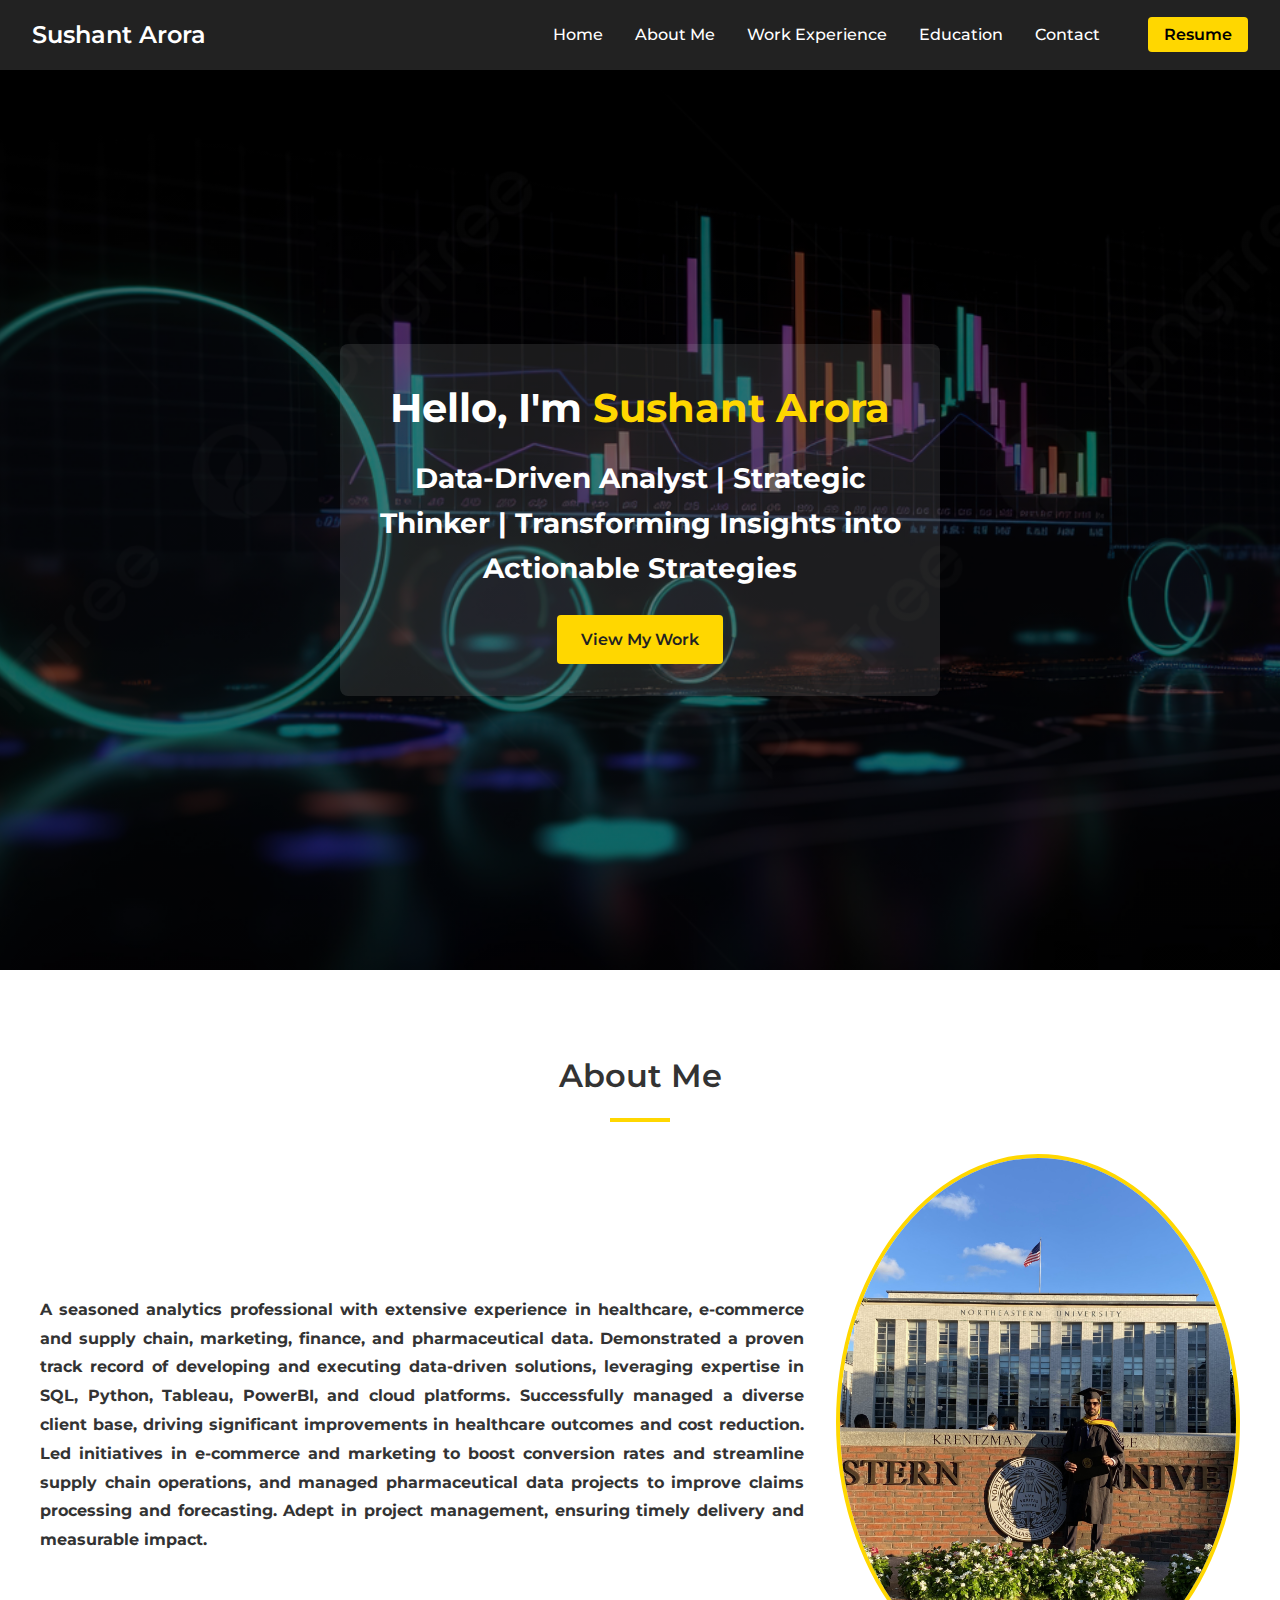
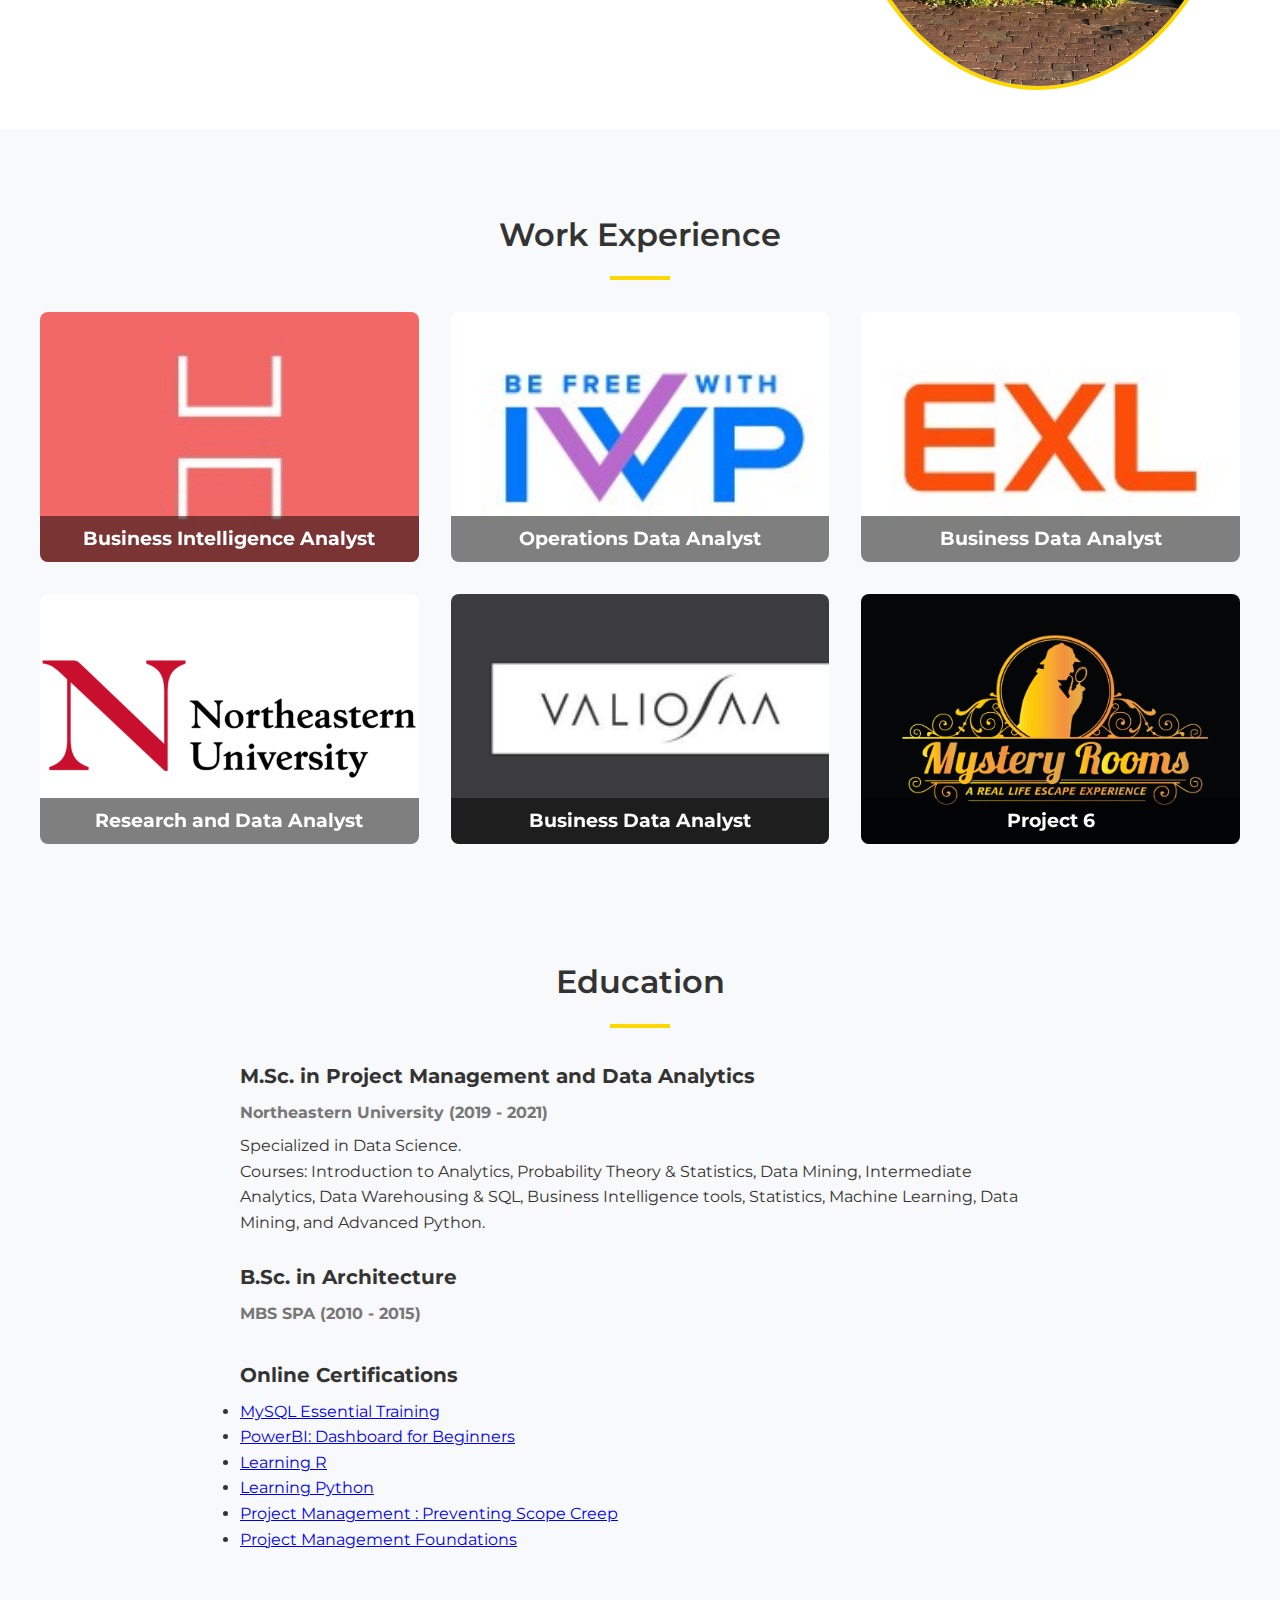
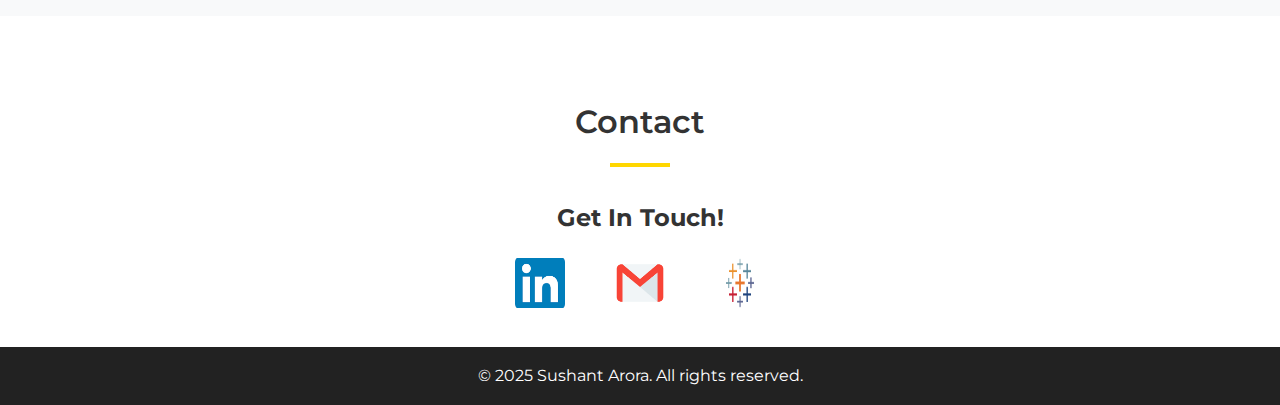
<file: index.html>
<!DOCTYPE html>
<html lang="en">
<head>
  <meta charset="UTF-8" />
  <meta name="viewport" content="width=device-width, initial-scale=1.0"/>
  <title>Data Analyst Portfolio</title>
  <link rel="stylesheet" href="style.css" />
  <!-- Google Font -->
  <link
    href="https://fonts.googleapis.com/css2?family=Montserrat:wght@400;600&display=swap"
    rel="stylesheet"
  />
</head>
<body>
  <!-- ====== NAVBAR ====== -->
  <nav class="navbar">
    <div class="logo">Sushant Arora</div>
    <ul class="nav-links" id="navLinks">
      <li><a href="#home">Home</a></li>
      <li><a href="#about">About Me</a></li>
      <li><a href="#exp-projects">Work Experience</a></li>
      <li><a href="#education">Education</a></li>
      <li><a href="#contact">Contact</a></li>
      <!-- NEW RESUME BUTTON -->
      <li>
        <!-- Update `resume.pdf` with the path to your actual resume file -->
        <a class="resume-btn" href="Sushant Arora resumeB.pdf" target="_blank">Resume</a>
      </li>
    </ul>
    <div class="hamburger" id="hamburger" onclick="toggleMenu()">
      <div class="bar"></div>
      <div class="bar"></div>
      <div class="bar"></div>
    </div>
  </nav>

  <!-- ====== HERO SECTION ====== -->
  <section class="hero" id="home">
    <div class="hero-content">
      <h1>Hello, I'm <span class="highlight">Sushant Arora</span></h1>
      <h2>Data-Driven Analyst | Strategic Thinker | Transforming Insights into Actionable Strategies</h2>
      <p></p>
      <a href="#exp-projects" class="btn">View My Work</a>
    </div>
  </section>

  <!-- ====== ABOUT SECTION ====== -->
  <section class="about" id="about">
    <div class="section-heading">
      <h2>About Me</h2>
      <hr />
    </div>
    <div class="about-content">
      <div class="about-text">
        <p>
          <h4>
            A seasoned analytics professional with extensive experience in healthcare, e-commerce and supply chain, marketing, finance, and 
            pharmaceutical data. Demonstrated a proven track record of developing and executing data-driven solutions, leveraging expertise 
            in SQL, Python, Tableau, PowerBI, and cloud platforms. Successfully managed a diverse client base, driving significant improvements
            in healthcare outcomes and cost reduction. Led initiatives in e-commerce and marketing to boost conversion rates and streamline 
            supply chain operations, and managed pharmaceutical data projects to improve claims processing and forecasting. Adept in 
            project management, ensuring timely delivery and measurable impact.
          </h4>
        </p>
        <p></p>
      </div>
      <div class="about-image">
        <img
          src="Profilepic.jpg"
          alt="Profile Picture"
        />
      </div>
    </div>
  </section>

  <!-- ====== EXPERIENCE PROJECTS SECTION ====== -->
  <section class="exp-projects" id="exp-projects">
    <div class="section-heading">
      <h2>Work Experience</h2>
      <hr />
    </div>
    <!-- Flip-cards Container -->
    <div class="exp-project-cards">
      <!-- CARD 1 -->
      <div class="flip-card">
        <div class="flip-card-inner">
          <!-- FRONT -->
          <div class="flip-card-front">
            <img src="HAN IT .jpeg" alt="Project 1 Image" />
            <h3>Business Intelligence Analyst</h3>
          </div>
          <!-- BACK -->
          <div class="flip-card-back">
            
            <a href="exp1.html" class="btn">Read More</a>
          </div>
        </div>
      </div>

      <!-- CARD 2 -->
      <div class="flip-card">
        <div class="flip-card-inner">
          <div class="flip-card-front">
            <img src="injured_workers_pharmacy_logo.jpeg" alt="Project 2 Image" />
            <h3>Operations Data Analyst</h3>
          </div>
          <div class="flip-card-back">
         
            <a href="exp2.html" class="btn">Read More</a>
          </div>
        </div>
      </div>

      <!-- CARD 3 -->
      <div class="flip-card">
        <div class="flip-card-inner">
          <div class="flip-card-front">
            <img src="exl_health_logo.jpeg" alt="Project 3 Image" />
            <h3>Business Data Analyst</h3>
          </div>
          <div class="flip-card-back">
        
            <a href="exp3.html" class="btn">Read More</a>
          </div>
        </div>
      </div>

      <!-- CARD 4 -->
      <div class="flip-card">
        <div class="flip-card-inner">
          <div class="flip-card-front">
            <img src="northeastern log.png" alt="Project 4 Image" />
            <h3>Research and Data Analyst</h3>
          </div>
          <div class="flip-card-back">
           
            <a href="exp4.html" class="btn">Read More</a>
          </div>
        </div>
      </div>

      <!-- CARD 5 -->
      <div class="flip-card">
        <div class="flip-card-inner">
          <div class="flip-card-front">
            <img src="Valiosaaa.png" alt="Project 5 Image" />
            <h3>Business Data Analyst</h3>
          </div>
          <div class="flip-card-back">
      
            <a href="exp5.html" class="btn">Read More</a>
          </div>
        </div>
      </div>

      <!-- CARD 6 -->
      <div class="flip-card">
        <div class="flip-card-inner">
          <div class="flip-card-front">
            <img src="Mystery room logoo.jpeg" alt="Project 6 Image" />
            <h3>Project 6</h3>
          </div>
          <div class="flip-card-back">
          
            <a href="exp6.html" class="btn">Read More</a>
          </div>
        </div>
      </div>
    </div>
  </section>

  <!-- ====== EDUCATION SECTION ====== -->
  <section class="education" id="education">
    <div class="section-heading">
      <h2>Education</h2>
      <hr />
    </div>
    <div class="education-content">
      <div class="edu-item">
        <h3>M.Sc. in Project Management and Data Analytics</h3>
        <h4>Northeastern University (2019 - 2021)</h4>
        <p>
          Specialized in Data Science. 
          <p>
            Courses: Introduction to Analytics, Probability Theory & Statistics, Data Mining, 
            Intermediate Analytics, Data Warehousing & SQL, Business Intelligence tools,
            Statistics, Machine Learning, Data Mining, and Advanced Python.
          </p>
          <br>
          <h3>B.Sc. in Architecture</h3>
          <h4>MBS SPA (2010 - 2015)</h4>
        </p>
      </div>
      <div class="edu-item">
        <h3>Online Certifications</h3>
        <ul>
          <li><a href="https://www.linkedin.com/learning/certificates/92f4e2a8deb9e3b4f1a02e70c2907b065138d47009883934276e7b0dbd58d93c?trk=backfilled_certificate">MySQL Essential Training</a></li>
          <li><a href="https://www.linkedin.com/learning/certificates/985f247859bbe75cdf5fa463c3afa84a367405b0632157475cf9aef08475e5f7?trk=backfilled_certificate">PowerBI: Dashboard for Beginners</a></li>
          <li><a href="https://www.linkedin.com/learning/certificates/db551652605a622f0e081108144e8bdab50778afffa3c965cacaf4a72cf4bcb4?trk=backfilled_certificate">Learning R</a></li>
          <li><a href="https://wwww.linkedin.com/learning/certificates/db551652605a622f0e081108144e8bdab50778afffa3c965cacaf4a72cf4bcb4?trk=backfilled_certificate">Learning Python</a></li>
          <li><a href="https://www.linkedin.com/learning/certificates/75b9a1c9eba4f7cad5c335e6aa97a1a60dd2c90dea9bf4eca120dfa99374ef04?trk=backfilled_certificate">Project Management : Preventing Scope Creep</a></li>
          <li><a href="https://www.linkedin.com/learning/certificates/db47662446c9addad553211e31f690a9feb6fe1b2e91188e3707b211929dceb0?trk=backfilled_certificate">Project Management Foundations</a></li>
        </ul>
      </div>
    </div>
  </section>

  <!-- ====== CONTACT SECTION ====== -->
  <section class="contact" id="contact">
    <div class="section-heading">
      <h2>Contact</h2>
      <hr />
    </div>
    <div class="contact-content">
      <p>
        <h2>Get In Touch!</h2>
      </p>
      <!-- <div class="contact-info">
        <p><strong>Email:</strong> <a href="mailto:arorasushant92@gmail.com">arorasushant92@gmail.com</a></p>
        <p><strong>LinkedIn:</strong> <a href="https://www.linkedin.com/in/arora-sushant/">https://www.linkedin.com/in/arora-sushant/</a></p>
        <p><strong>Tableau:</strong> <a href="https://public.tableau.com/app/profile/sushant8805/vizzes">https://public.tableau.com/app/profile/sushant8805/vizzes</a></p>
      </div> -->
      <div class="contact-logos">
        <a href="https://www.linkedin.com/in/arora-sushant/" target="_blank">
          <img src="Linkedin logo.png" alt="LinkedIn" class="contact-logo" />
        </a>
        <a href="mailto:arorasushant92@gmail.com">
          <img src="email logo.png" alt="Email" class="contact-logo" />
        </a>
        <a href="https://public.tableau.com/app/profile/sushant8805/vizzes" target="_blank">
          <img src="tableau logo.png" alt="Tableau" class="contact-logo" />
        </a>
      </div>
    </div>
  </section>

  <!-- ====== FOOTER ====== -->
  <footer>
    <p>&copy; 2025 Sushant Arora. All rights reserved.</p>
  </footer>

  <!-- SCRIPTS -->
  <script>

    function toggleMenu() {
      const navLinks = document.getElementById("navLinks");
      navLinks.classList.toggle("nav-open");
    }

  </script>
</body>
</html>
</file>
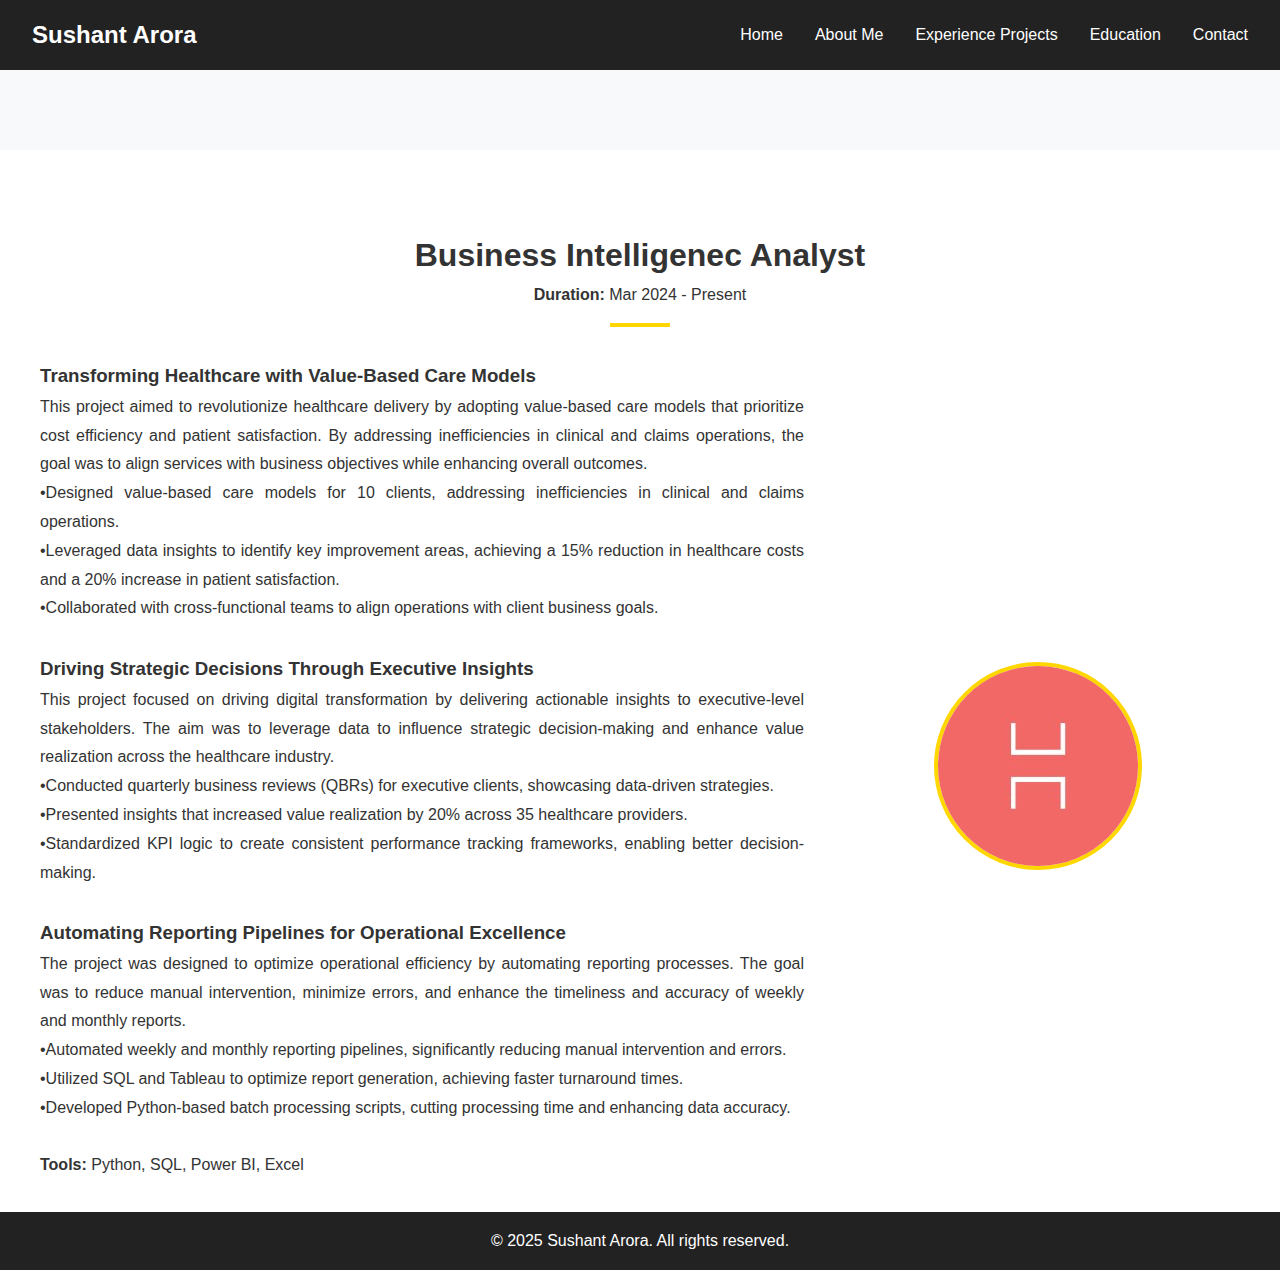
<file: exp1.html>
<!DOCTYPE html>
<html lang="en">
<head>
  <meta charset="UTF-8" />
  <meta name="viewport" content="width=device-width, initial-scale=1.0"/>
  <title>Experience Project 1</title>
  <link rel="stylesheet" href="style.css" />
</head>
<body>
  <!-- ====== NAVBAR ====== -->
  <nav class="navbar">
    <div class="logo">Sushant Arora</div>
    <ul class="nav-links">
      <!-- IMPORTANT: link back to index.html sections -->
      <li><a href="index.html#home">Home</a></li>
      <li><a href="index.html#about">About Me</a></li>
      <li><a href="index.html#exp-projects">Experience Projects</a></li>
      <li><a href="index.html#education">Education</a></li>
      <li><a href="index.html#contact">Contact</a></li>
    </ul>
  </nav>

  <!-- ====== EXPERIENCE PROJECT 1 DETAILS ====== -->
  <section class="about" style="margin-top: 80px;">
    <div class="section-heading">
      <h2>Business Intelligenec Analyst</h2>
      <strong>Duration:</strong> Mar 2024 - Present
      <hr />
    </div>
    <div class="about-content">
      <div class="about-text">
        <p>
          <!-- Detailed description of this project:
               the context, your role, the tools you used,
               key insights, results, and impact. -->
               <h3>Transforming Healthcare with Value-Based Care Models</h3>
               
              <p>This project aimed to revolutionize healthcare delivery by adopting value-based care models that prioritize cost efficiency and patient satisfaction. By addressing inefficiencies in clinical and claims operations, the goal was to align services with business objectives while enhancing overall outcomes.
              <p>•Designed value-based care models for 10 clients, addressing inefficiencies in clinical and claims operations.
              <p>•Leveraged data insights to identify key improvement areas, achieving a 15% reduction in healthcare costs and a 20% increase in patient satisfaction.
              <p>•Collaborated with cross-functional teams to align operations with client business goals.</p>
              <br>
                <h3>Driving Strategic Decisions Through Executive Insights</h3>
               
               <p>This project focused on driving digital transformation by delivering actionable insights to executive-level stakeholders. The aim was to leverage data to influence strategic decision-making and enhance value realization across the healthcare industry.
               <p>•Conducted quarterly business reviews (QBRs) for executive clients, showcasing data-driven strategies.
               <p>•Presented insights that increased value realization by 20% across 35 healthcare providers.
               <p>•Standardized KPI logic to create consistent performance tracking frameworks, enabling better decision-making.</p>
                <br>
                <h3>Automating Reporting Pipelines for Operational Excellence</h3>
               
               <p>The project was designed to optimize operational efficiency by automating reporting processes. The goal was to reduce manual intervention, minimize errors, and enhance the timeliness and accuracy of weekly and monthly reports.
               <p>•Automated weekly and monthly reporting pipelines, significantly reducing manual intervention and errors.
               <p>•Utilized SQL and Tableau to optimize report generation, achieving faster turnaround times.
               <p>•Developed Python-based batch processing scripts, cutting processing time and enhancing data accuracy.</p>
               <br>
        </p>
        <p>
          <strong>Tools:</strong> Python, SQL, Power BI, Excel<br/>
        </p>
      </div>
      <div class="about-image">
        <!-- Replace with relevant screenshots or visuals -->
        <img
          src="HAN IT .jpeg"
          alt="Project 1 Screenshot"
        />
      </div>
    </div>
  </section>

  <!-- ====== FOOTER ====== -->
  <footer>
    <p>&copy; 2025 Sushant Arora. All rights reserved.</p>
  </footer>
</body>
</html>
</file>
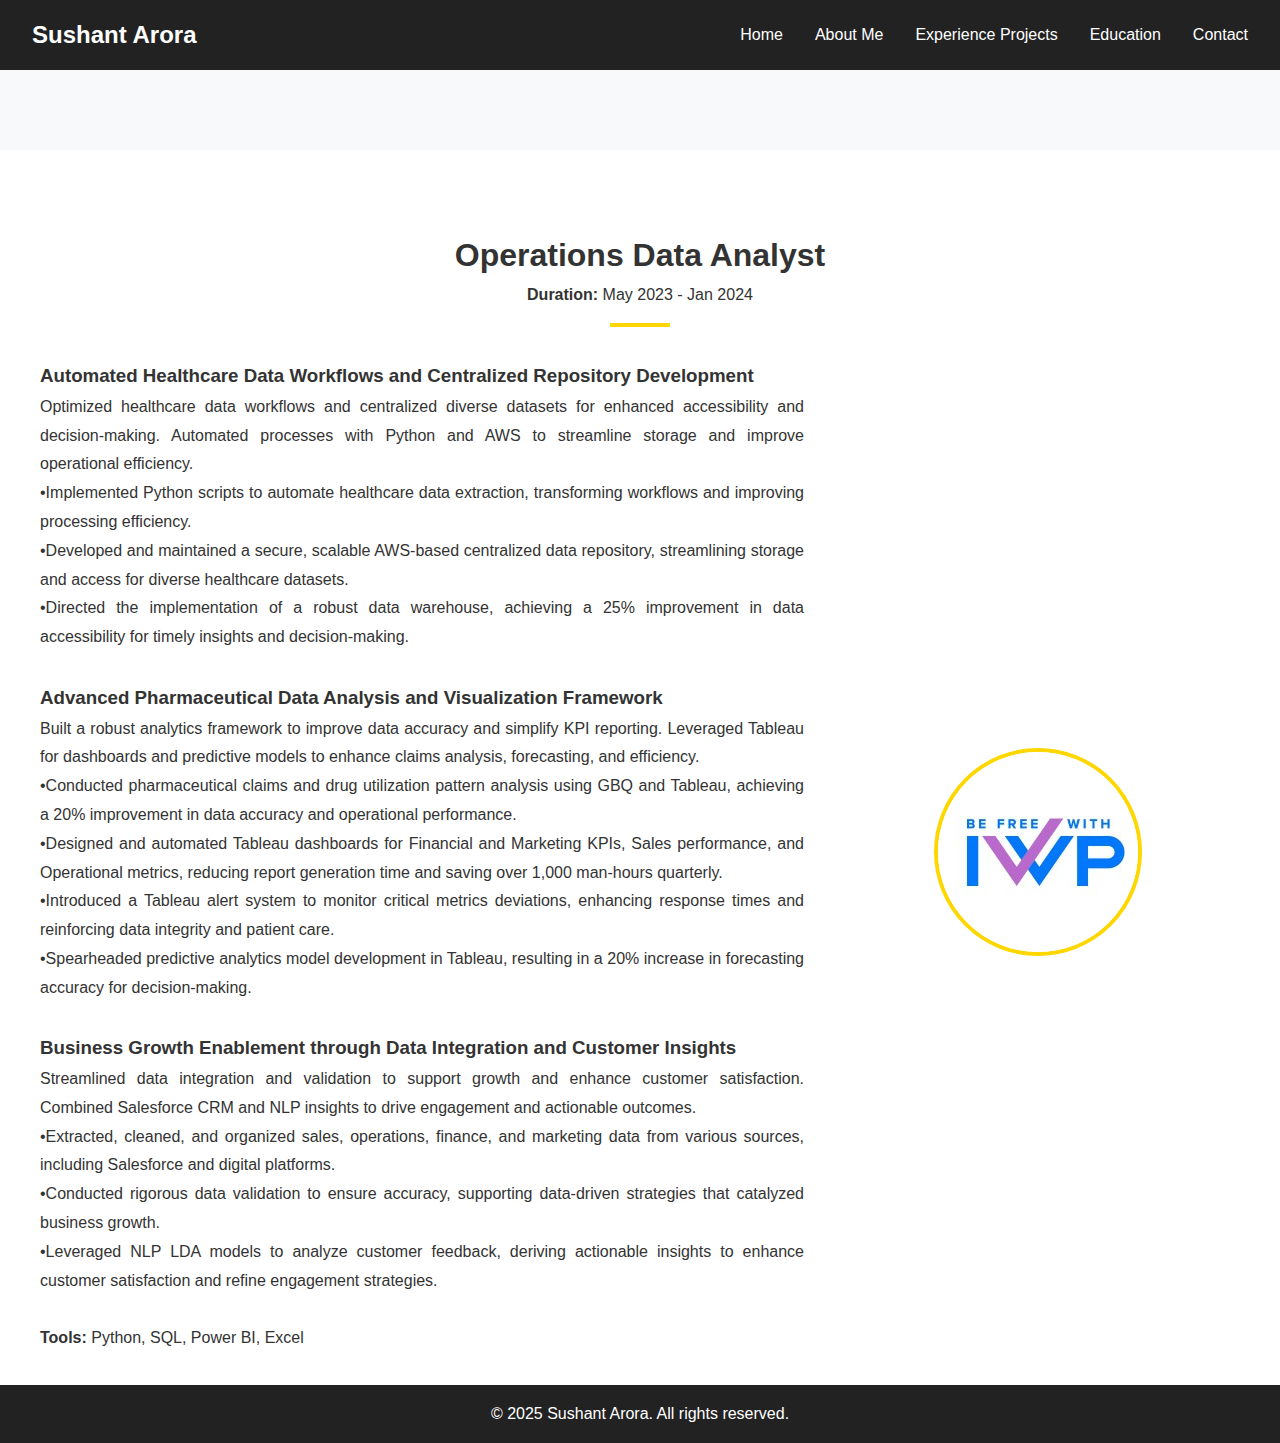
<file: exp2.html>
<!DOCTYPE html>
<html lang="en">
<head>
  <meta charset="UTF-8" />
  <meta name="viewport" content="width=device-width, initial-scale=1.0"/>
  <title>Experience Project 1</title>
  <link rel="stylesheet" href="style.css" />
</head>
<body>
  <!-- ====== NAVBAR ====== -->
  <nav class="navbar">
    <div class="logo">Sushant Arora</div>
    <ul class="nav-links">
      <!-- IMPORTANT: link back to index.html sections -->
      <li><a href="index.html#home">Home</a></li>
      <li><a href="index.html#about">About Me</a></li>
      <li><a href="index.html#exp-projects">Experience Projects</a></li>
      <li><a href="index.html#education">Education</a></li>
      <li><a href="index.html#contact">Contact</a></li>
    </ul>
  </nav>

  <!-- ====== EXPERIENCE PROJECT 1 DETAILS ====== -->
  <section class="about" style="margin-top: 80px;">
    <div class="section-heading">
      <h2>Operations Data Analyst</h2>
      <strong>Duration:</strong> May 2023 - Jan 2024
      <hr />
    </div>
    <div class="about-content">
      <div class="about-text">
        <p>
          <!-- Detailed description of this project:
               the context, your role, the tools you used,
               key insights, results, and impact. -->
               <h3>Automated Healthcare Data Workflows and Centralized Repository Development</h3>
               
              <p>Optimized healthcare data workflows and centralized diverse datasets for enhanced accessibility and decision-making. Automated processes with Python and AWS to streamline storage and improve operational efficiency.</p>
              <p>•Implemented Python scripts to automate healthcare data extraction, transforming workflows and improving processing efficiency.
              <p>•Developed and maintained a secure, scalable AWS-based centralized data repository, streamlining storage and access for diverse healthcare datasets.
              <p>•Directed the implementation of a robust data warehouse, achieving a 25% improvement in data accessibility for timely insights and decision-making.</p>
            <br>
             <h3>Advanced Pharmaceutical Data Analysis and Visualization Framework</h3>
              
               <p>Built a robust analytics framework to improve data accuracy and simplify KPI reporting. Leveraged Tableau for dashboards and predictive models to enhance claims analysis, forecasting, and efficiency.
               <p>•Conducted pharmaceutical claims and drug utilization pattern analysis using GBQ and Tableau, achieving a 20% improvement in data accuracy and operational performance.
               <p>•Designed and automated Tableau dashboards for Financial and Marketing KPIs, Sales performance, and Operational metrics, reducing report generation time and saving over 1,000 man-hours quarterly.
               <p>•Introduced a Tableau alert system to monitor critical metrics deviations, enhancing response times and reinforcing data integrity and patient care.
               <p>•Spearheaded predictive analytics model development in Tableau, resulting in a 20% increase in forecasting accuracy for decision-making.</p>
               <br>
               <h3>Business Growth Enablement through Data Integration and Customer Insights</h3>
               
                 <p>Streamlined data integration and validation to support growth and enhance customer satisfaction. Combined Salesforce CRM and NLP insights to drive engagement and actionable outcomes.
                 <p>•Extracted, cleaned, and organized sales, operations, finance, and marketing data from various sources, including Salesforce and digital platforms.
                 <p>•Conducted rigorous data validation to ensure accuracy, supporting data-driven strategies that catalyzed business growth.
                 <p>•Leveraged NLP LDA models to analyze customer feedback, deriving actionable insights to enhance customer satisfaction and refine engagement strategies.</p>
        </p>
        <p>
            <br>
          <strong>Tools:</strong> Python, SQL, Power BI, Excel<br/>

        </p>
      </div>
      <div class="about-image">
        <!-- Replace with relevant screenshots or visuals -->
        <img
          src="injured_workers_pharmacy_logo.jpeg"
          alt="Project 1 Screenshot"
        />
      </div>
    </div>
  </section>

  <!-- ====== FOOTER ====== -->
  <footer>
    <p>&copy; 2025 Sushant Arora. All rights reserved.</p>
  </footer>
</body>
</html>
</file>
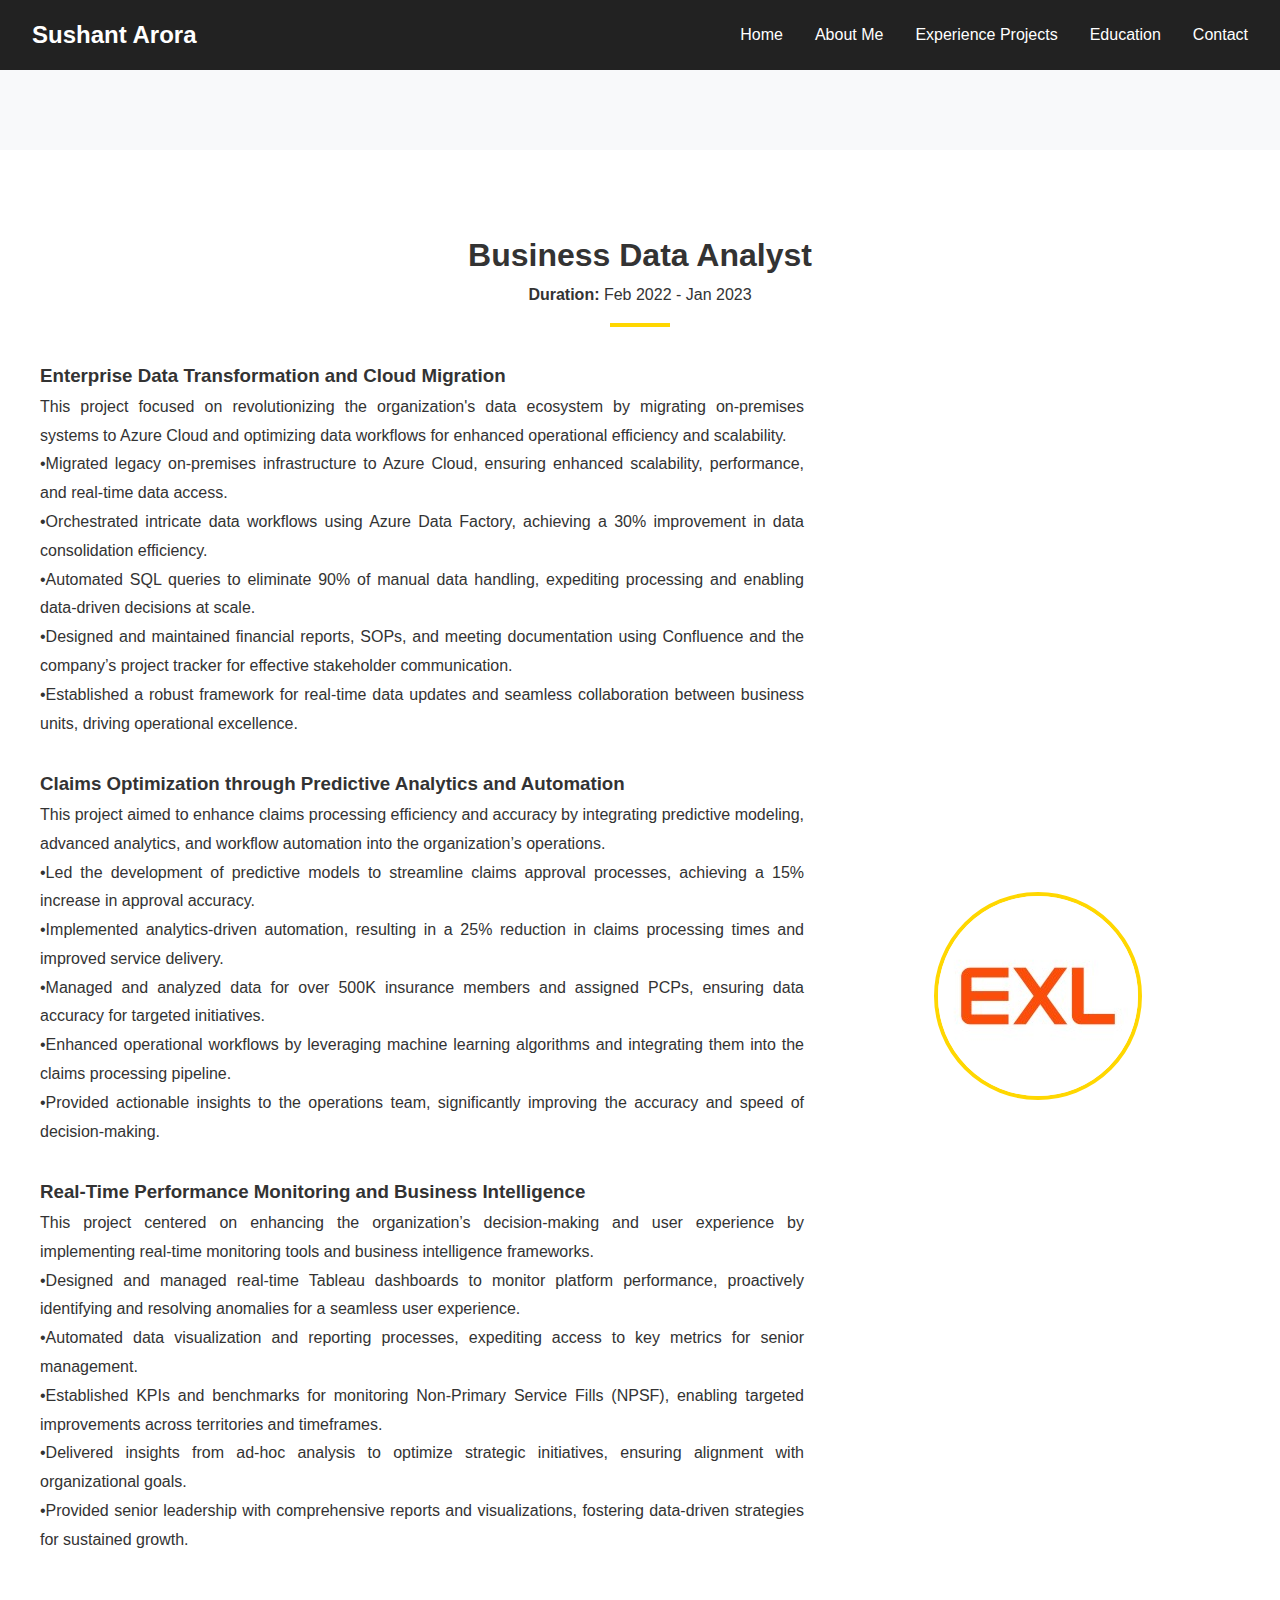
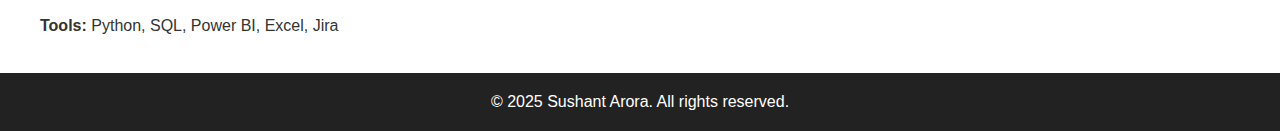
<file: exp3.html>
<!DOCTYPE html>
<html lang="en">
<head>
  <meta charset="UTF-8" />
  <meta name="viewport" content="width=device-width, initial-scale=1.0"/>
  <title>Experience Project 1</title>
  <link rel="stylesheet" href="style.css" />
</head>
<body>
  <!-- ====== NAVBAR ====== -->
  <nav class="navbar">
    <div class="logo">Sushant Arora</div>
    <ul class="nav-links">
      <!-- IMPORTANT: link back to index.html sections -->
      <li><a href="index.html#home">Home</a></li>
      <li><a href="index.html#about">About Me</a></li>
      <li><a href="index.html#exp-projects">Experience Projects</a></li>
      <li><a href="index.html#education">Education</a></li>
      <li><a href="index.html#contact">Contact</a></li>
    </ul>
  </nav>

  <!-- ====== EXPERIENCE PROJECT 1 DETAILS ====== -->
  <section class="about" style="margin-top: 80px;">
    <div class="section-heading">
      <h2>Business Data Analyst</h2>
      <strong>Duration:</strong> Feb 2022 - Jan 2023
      <hr />
    </div>
    <div class="about-content">
      <div class="about-text">
        <p>
          <!-- Detailed description of this project:
               the context, your role, the tools you used,
               key insights, results, and impact. -->
               <h3>Enterprise Data Transformation and Cloud Migration</h3>
              
              
              <p>This project focused on revolutionizing the organization's data ecosystem by migrating on-premises systems to Azure Cloud and optimizing data workflows for enhanced operational efficiency and scalability.
              <p>•Migrated legacy on-premises infrastructure to Azure Cloud, ensuring enhanced scalability, performance, and real-time data access.
              <p>•Orchestrated intricate data workflows using Azure Data Factory, achieving a 30% improvement in data consolidation efficiency.
              <p>•Automated SQL queries to eliminate 90% of manual data handling, expediting processing and enabling data-driven decisions at scale.
            <p>•Designed and maintained financial reports, SOPs, and meeting documentation using Confluence and the company’s project tracker for effective stakeholder communication.
            <p>•Established a robust framework for real-time data updates and seamless collaboration between business units, driving operational excellence.</p>
            <br>
            <h3>Claims Optimization through Predictive Analytics and Automation</h3>
             
              
              <p>This project aimed to enhance claims processing efficiency and accuracy by integrating predictive modeling, advanced analytics, and workflow automation into the organization’s operations.
              <p>•Led the development of predictive models to streamline claims approval processes, achieving a 15% increase in approval accuracy.
              <p>•Implemented analytics-driven automation, resulting in a 25% reduction in claims processing times and improved service delivery.
              <p>•Managed and analyzed data for over 500K insurance members and assigned PCPs, ensuring data accuracy for targeted initiatives.
            <p>•Enhanced operational workflows by leveraging machine learning algorithms and integrating them into the claims processing pipeline.
            <p>•Provided actionable insights to the operations team, significantly improving the accuracy and speed of decision-making.</p>
            <br>
            <h3>Real-Time Performance Monitoring and Business Intelligence</h3>
           
            
           <p>This project centered on enhancing the organization’s decision-making and user experience by implementing real-time monitoring tools and business intelligence frameworks.
           <p>•Designed and managed real-time Tableau dashboards to monitor platform performance, proactively identifying and resolving anomalies for a seamless user experience.
           <p>•Automated data visualization and reporting processes, expediting access to key metrics for senior management.
           <p>•Established KPIs and benchmarks for monitoring Non-Primary Service Fills (NPSF), enabling targeted improvements across territories and timeframes.
         <p>•Delivered insights from ad-hoc analysis to optimize strategic initiatives, ensuring alignment with organizational goals.
         <p>•Provided senior leadership with comprehensive reports and visualizations, fostering data-driven strategies for sustained growth.</p>
         <br>
               
        </p>
        <p>
            <br>
          <strong>Tools:</strong> Python, SQL, Power BI, Excel, Jira <br/>
        </p>
      </div>
      <div class="about-image">
        <!-- Replace with relevant screenshots or visuals -->
        <img
          src="exl_health_logo.jpeg"
          alt="Project 1 Screenshot"
        />
      </div>
    </div>
  </section>

  <!-- ====== FOOTER ====== -->
  <footer>
    <p>&copy; 2025 Sushant Arora. All rights reserved.</p>
  </footer>
</body>
</html>
</file>
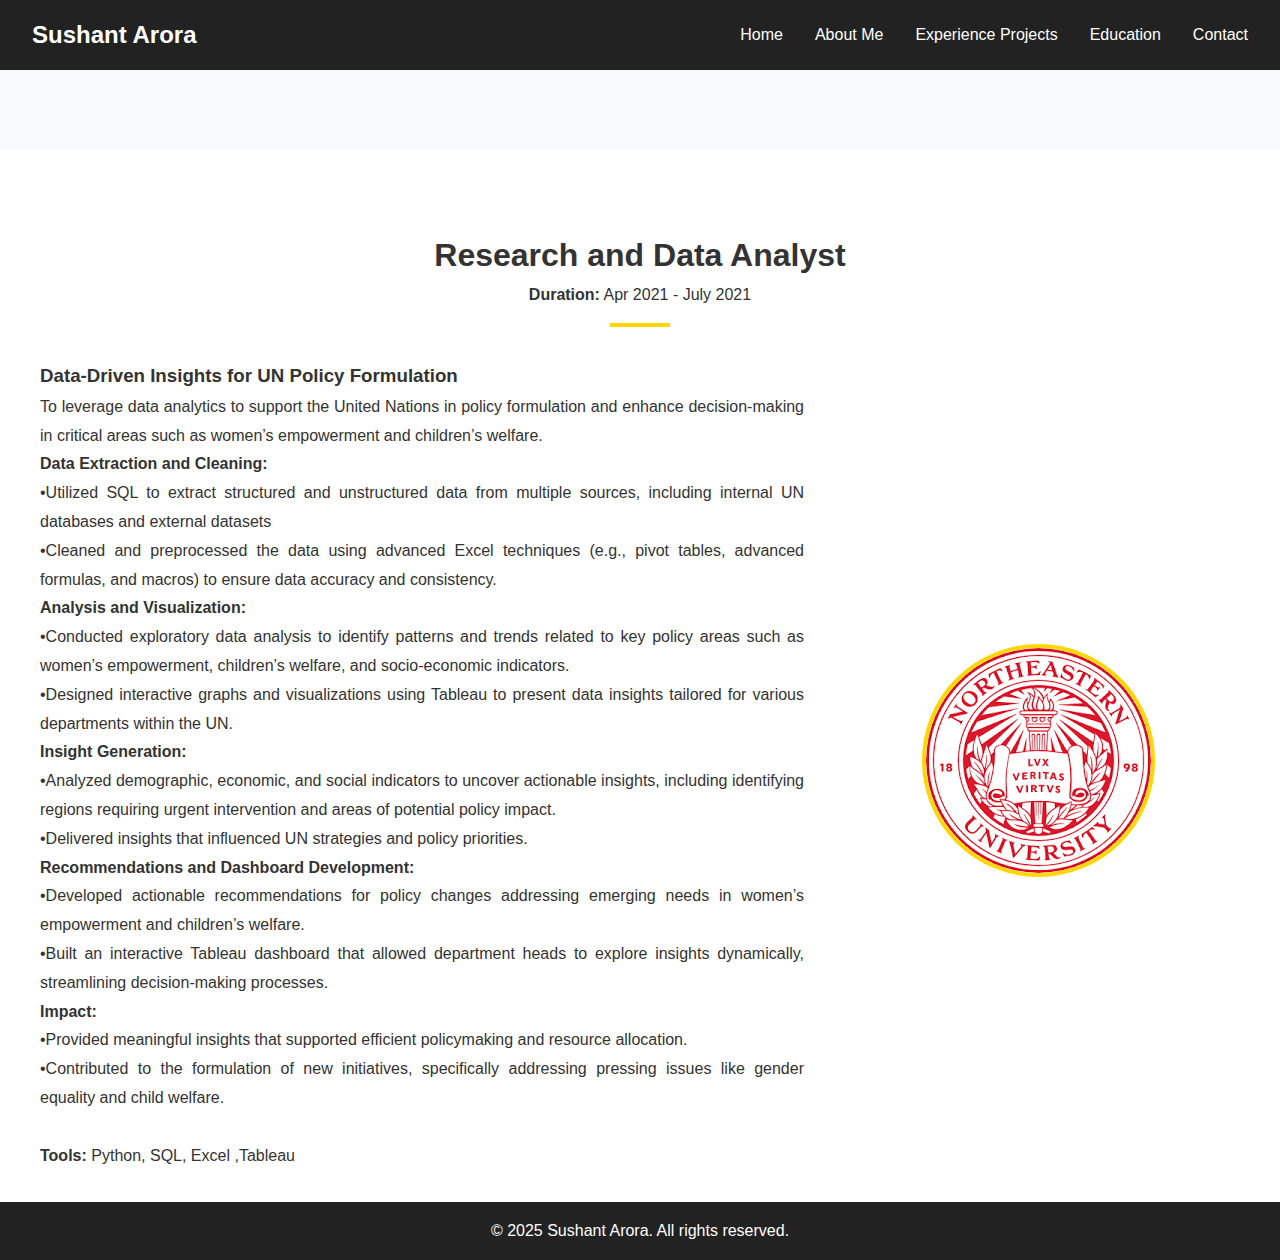
<file: exp4.html>
<!DOCTYPE html>
<html lang="en">
<head>
  <meta charset="UTF-8" />
  <meta name="viewport" content="width=device-width, initial-scale=1.0"/>
  <title>Experience Project 1</title>
  <link rel="stylesheet" href="style.css" />
</head>
<body>
  <!-- ====== NAVBAR ====== -->
  <nav class="navbar">
    <div class="logo">Sushant Arora</div>
    <ul class="nav-links">
      <!-- IMPORTANT: link back to index.html sections -->
      <li><a href="index.html#home">Home</a></li>
      <li><a href="index.html#about">About Me</a></li>
      <li><a href="index.html#exp-projects">Experience Projects</a></li>
      <li><a href="index.html#education">Education</a></li>
      <li><a href="index.html#contact">Contact</a></li>
    </ul>
  </nav>

  <!-- ====== EXPERIENCE PROJECT 1 DETAILS ====== -->
  <section class="about" style="margin-top: 80px;">
    <div class="section-heading">
      <h2>Research and Data Analyst</h2>
      <strong>Duration:</strong> Apr 2021 - July 2021
      <hr />
    </div>
    <div class="about-content">
      <div class="about-text">
        <p>
          <!-- Detailed description of this project:
               the context, your role, the tools you used,
               key insights, results, and impact. -->
               <h3>Data-Driven Insights for UN Policy Formulation</h3>
               
               
              <p>To leverage data analytics to support the United Nations in policy formulation and enhance decision-making in critical areas such as women’s empowerment and children’s welfare.</p>
            <strong>Data Extraction and Cleaning:</strong>
              <p>•Utilized SQL to extract structured and unstructured data from multiple sources, including internal UN databases and external datasets
              <p>•Cleaned and preprocessed the data using advanced Excel techniques (e.g., pivot tables, advanced formulas, and macros) to ensure data accuracy and consistency.</p>
              <strong>Analysis and Visualization:</strong>
              <p>•Conducted exploratory data analysis to identify patterns and trends related to key policy areas such as women’s empowerment, children’s welfare, and socio-economic indicators.
              <p>•Designed interactive graphs and visualizations using Tableau to present data insights tailored for various departments within the UN.</p>
              <strong>Insight Generation:</strong>
              <p>•Analyzed demographic, economic, and social indicators to uncover actionable insights, including identifying regions requiring urgent intervention and areas of potential policy impact.
              <p>•Delivered insights that influenced UN strategies and policy priorities.</p>
              <strong>Recommendations and Dashboard Development:</strong>
              <p>•Developed actionable recommendations for policy changes addressing emerging needs in women’s empowerment and children’s welfare.
              <p>•Built an interactive Tableau dashboard that allowed department heads to explore insights dynamically, streamlining decision-making processes.</p>
              <strong>Impact:</strong>
              <p>•Provided meaningful insights that supported efficient policymaking and resource allocation.
              <p>•Contributed to the formulation of new initiatives, specifically addressing pressing issues like gender equality and child welfare.</p>
              <br> 
        </p>
        <p>
          <strong>Tools:</strong> Python, SQL, Excel ,Tableau<br/>
        </p>
      </div>
      <div class="about-image">
        <!-- Replace with relevant screenshots or visuals -->
        <img
          src="Northeastern Logo.png"
          alt="Project 1 Screenshot"
        />
      </div>
    </div>
  </section>

  <!-- ====== FOOTER ====== -->
  <footer>
    <p>&copy; 2025 Sushant Arora. All rights reserved.</p>
  </footer>
</body>
</html>
</file>
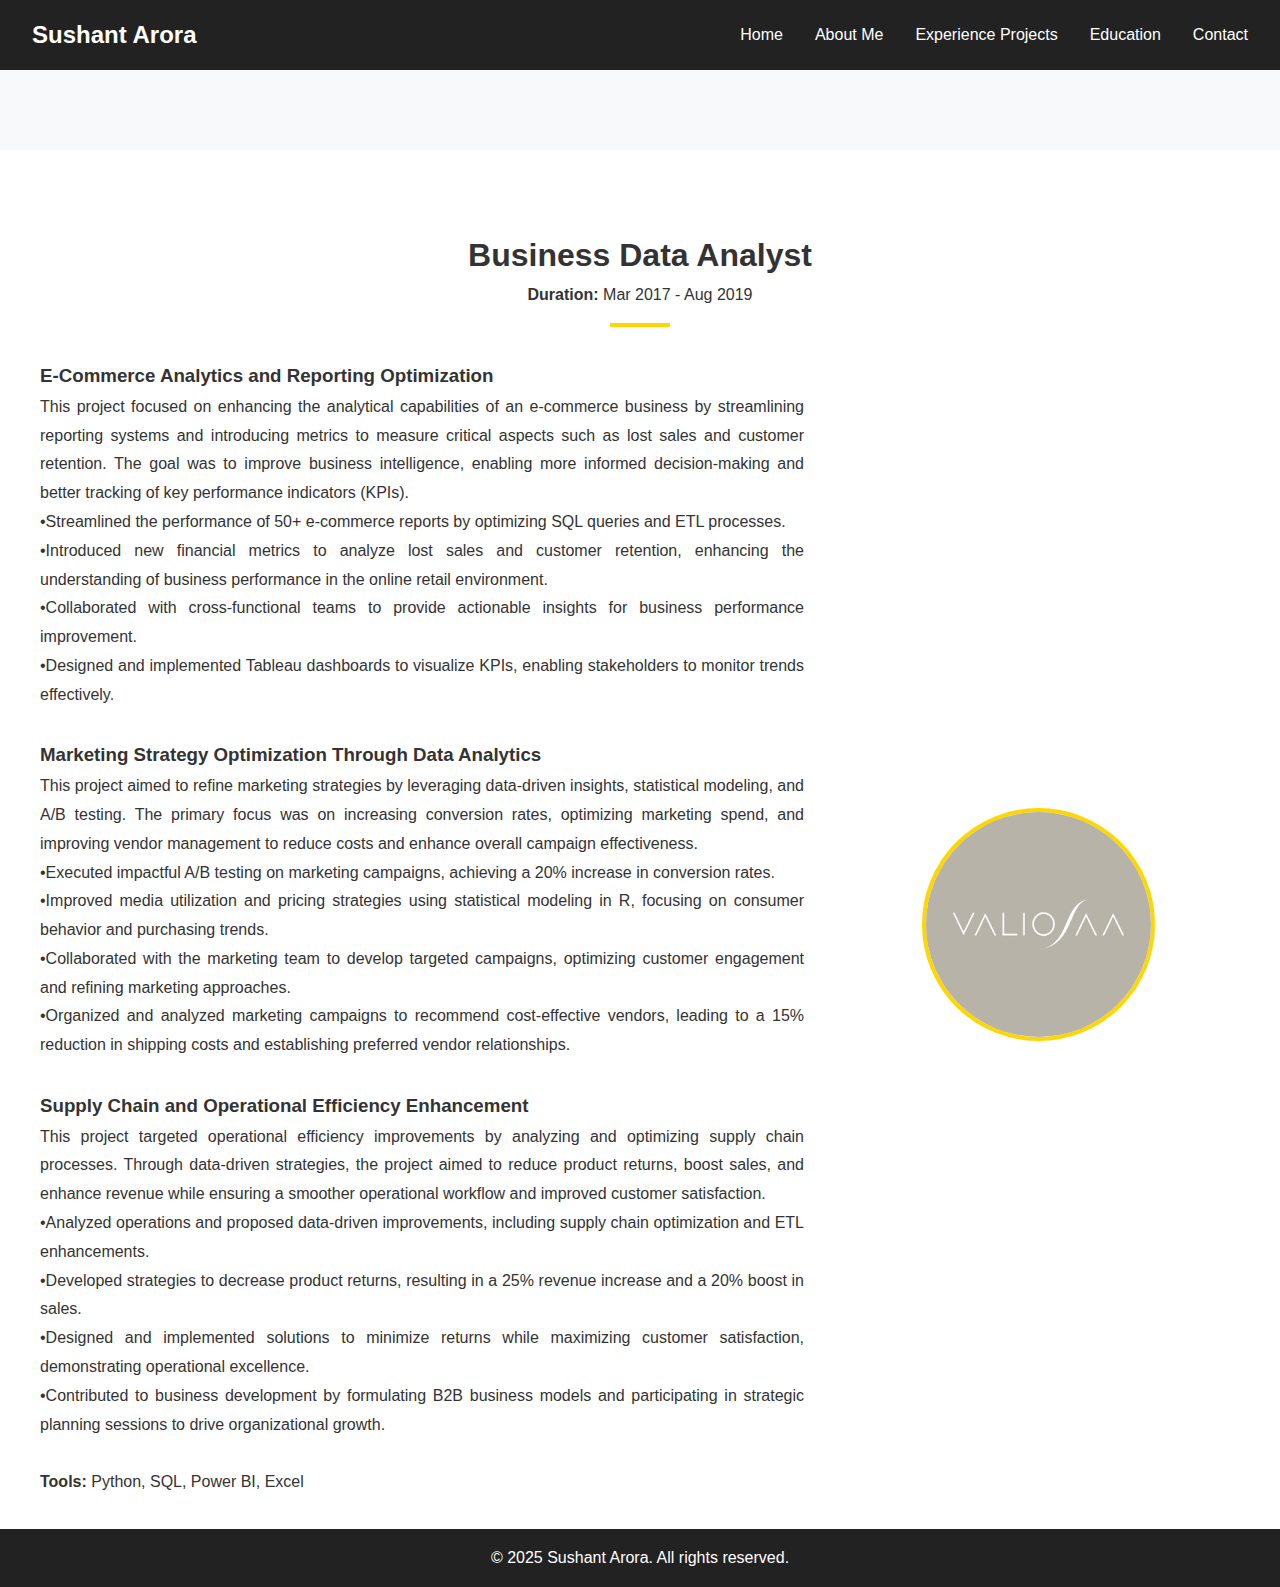
<file: exp5.html>
<!DOCTYPE html>
<html lang="en">
<head>
  <meta charset="UTF-8" />
  <meta name="viewport" content="width=device-width, initial-scale=1.0"/>
  <title>Experience Project 1</title>
  <link rel="stylesheet" href="style.css" />
</head>
<body>
  <!-- ====== NAVBAR ====== -->
  <nav class="navbar">
    <div class="logo">Sushant Arora</div>
    <ul class="nav-links">
      <!-- IMPORTANT: link back to index.html sections -->
      <li><a href="index.html#home">Home</a></li>
      <li><a href="index.html#about">About Me</a></li>
      <li><a href="index.html#exp-projects">Experience Projects</a></li>
      <li><a href="index.html#education">Education</a></li>
      <li><a href="index.html#contact">Contact</a></li>
    </ul>
  </nav>

  <!-- ====== EXPERIENCE PROJECT 1 DETAILS ====== -->
  <section class="about" style="margin-top: 80px;">
    <div class="section-heading">
      <h2>Business Data Analyst</h2>
      <strong>Duration:</strong> Mar 2017 - Aug 2019
      <hr />
    </div>
    <div class="about-content">
      <div class="about-text">
        <p>
          <!-- Detailed description of this project:
               the context, your role, the tools you used,
               key insights, results, and impact. -->
               <h3>E-Commerce Analytics and Reporting Optimization</h3>
            
               
              <p>This project focused on enhancing the analytical capabilities of an e-commerce business by streamlining reporting systems and introducing metrics to measure critical aspects such as lost sales and customer retention. The goal was to improve business intelligence, enabling more informed decision-making and better tracking of key performance indicators (KPIs).
              <p>•Streamlined the performance of 50+ e-commerce reports by optimizing SQL queries and ETL processes.
              <p>•Introduced new financial metrics to analyze lost sales and customer retention, enhancing the understanding of business performance in the online retail environment.
              <p>•Collaborated with cross-functional teams to provide actionable insights for business performance improvement.
            <p>•Designed and implemented Tableau dashboards to visualize KPIs, enabling stakeholders to monitor trends effectively.</p>
            <br>
            <h3>Marketing Strategy Optimization Through Data Analytics</h3>
            
            
           <p>This project aimed to refine marketing strategies by leveraging data-driven insights, statistical modeling, and A/B testing. The primary focus was on increasing conversion rates, optimizing marketing spend, and improving vendor management to reduce costs and enhance overall campaign effectiveness.
           <p>•Executed impactful A/B testing on marketing campaigns, achieving a 20% increase in conversion rates.
           <p>•Improved media utilization and pricing strategies using statistical modeling in R, focusing on consumer behavior and purchasing trends.
           <p>•Collaborated with the marketing team to develop targeted campaigns, optimizing customer engagement and refining marketing approaches.
         <p>•Organized and analyzed marketing campaigns to recommend cost-effective vendors, leading to a 15% reduction in shipping costs and establishing preferred vendor relationships.</p>
         <br>
         <h3>Supply Chain and Operational Efficiency Enhancement</h3>
         
         
        <p>This project targeted operational efficiency improvements by analyzing and optimizing supply chain processes. Through data-driven strategies, the project aimed to reduce product returns, boost sales, and enhance revenue while ensuring a smoother operational workflow and improved customer satisfaction.
        <p>•Analyzed operations and proposed data-driven improvements, including supply chain optimization and ETL enhancements.
        <p>•Developed strategies to decrease product returns, resulting in a 25% revenue increase and a 20% boost in sales.
        <p>•Designed and implemented solutions to minimize returns while maximizing customer satisfaction, demonstrating operational excellence.
      <p>•Contributed to business development by formulating B2B business models and participating in strategic planning sessions to drive organizational growth.</p>
      <br>
               
        </p>
        <p>
          <strong>Tools:</strong> Python, SQL, Power BI, Excel<br/>
        </p>
      </div>
      <div class="about-image">
        <!-- Replace with relevant screenshots or visuals -->
        <img
          src="Valiosaa.png"
          alt="Project 1 Screenshot"
        />
      </div>
    </div>
  </section>

  <!-- ====== FOOTER ====== -->
  <footer>
    <p>&copy; 2025 Sushant Arora. All rights reserved.</p>
  </footer>
</body>
</html>
</file>
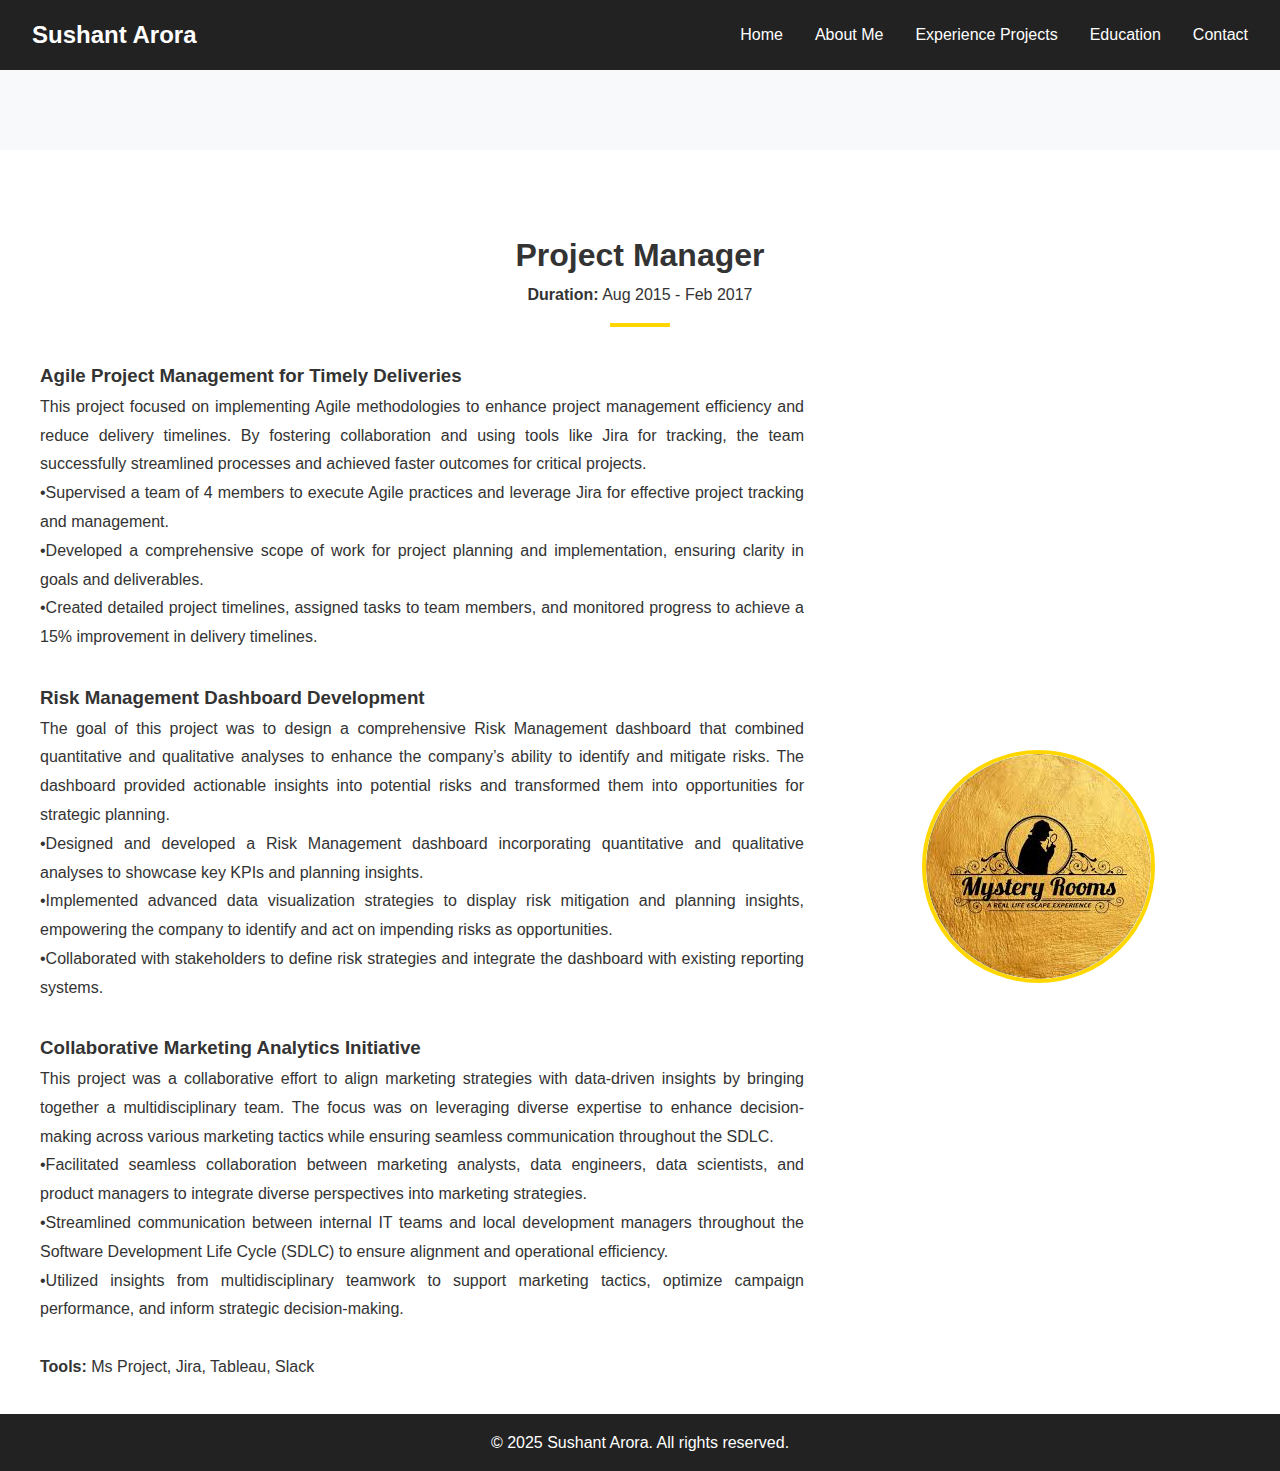
<file: exp6.html>
<!DOCTYPE html>
<html lang="en">
<head>
  <meta charset="UTF-8" />
  <meta name="viewport" content="width=device-width, initial-scale=1.0"/>
  <title>Experience Project 1</title>
  <link rel="stylesheet" href="style.css" />
</head>
<body>
  <!-- ====== NAVBAR ====== -->
  <nav class="navbar">
    <div class="logo">Sushant Arora</div>
    <ul class="nav-links">
      <!-- IMPORTANT: link back to index.html sections -->
      <li><a href="index.html#home">Home</a></li>
      <li><a href="index.html#about">About Me</a></li>
      <li><a href="index.html#exp-projects">Experience Projects</a></li>
      <li><a href="index.html#education">Education</a></li>
      <li><a href="index.html#contact">Contact</a></li>
    </ul>
  </nav>

  <!-- ====== EXPERIENCE PROJECT 1 DETAILS ====== -->
  <section class="about" style="margin-top: 80px;">
    <div class="section-heading">
      <h2>Project Manager</h2>
      <strong>Duration:</strong> Aug 2015 - Feb 2017
      <hr />
    </div>
    <div class="about-content">
      <div class="about-text">
        <p>
          <!-- Detailed description of this project:
               the context, your role, the tools you used,
               key insights, results, and impact. -->
               <h3>Agile Project Management for Timely Deliveries</h3>
               
              
              <p>This project focused on implementing Agile methodologies to enhance project management efficiency and reduce delivery timelines. By fostering collaboration and using tools like Jira for tracking, the team successfully streamlined processes and achieved faster outcomes for critical projects.
              <p>•Supervised a team of 4 members to execute Agile practices and leverage Jira for effective project tracking and management.
              <p>•Developed a comprehensive scope of work for project planning and implementation, ensuring clarity in goals and deliverables.
              <p>•Created detailed project timelines, assigned tasks to team members, and monitored progress to achieve a 15% improvement in delivery timelines.</p>
              <br>
              <h3>Risk Management Dashboard Development</h3>
              
            
             <p>The goal of this project was to design a comprehensive Risk Management dashboard that combined quantitative and qualitative analyses to enhance the company’s ability to identify and mitigate risks. The dashboard provided actionable insights into potential risks and transformed them into opportunities for strategic planning.
             <p>•Designed and developed a Risk Management dashboard incorporating quantitative and qualitative analyses to showcase key KPIs and planning insights.
             <p>•Implemented advanced data visualization strategies to display risk mitigation and planning insights, empowering the company to identify and act on impending risks as opportunities.
             <p>•Collaborated with stakeholders to define risk strategies and integrate the dashboard with existing reporting systems.</p>
             <br>
             <h3>Collaborative Marketing Analytics Initiative</h3>
             
            <p>This project was a collaborative effort to align marketing strategies with data-driven insights by bringing together a multidisciplinary team. The focus was on leveraging diverse expertise to enhance decision-making across various marketing tactics while ensuring seamless communication throughout the SDLC.
            <p>•Facilitated seamless collaboration between marketing analysts, data engineers, data scientists, and product managers to integrate diverse perspectives into marketing strategies.
            <p>•Streamlined communication between internal IT teams and local development managers throughout the Software Development Life Cycle (SDLC) to ensure alignment and operational efficiency.
            <p>•Utilized insights from multidisciplinary teamwork to support marketing tactics, optimize campaign performance, and inform strategic decision-making.</p>
            <br>
               
        </p>
        <p>
          <strong>Tools:</strong> Ms Project, Jira, Tableau, Slack<br/>
        </p>
      </div>
      <div class="about-image">
        <!-- Replace with relevant screenshots or visuals -->
        <img
          src="Mystery room logo.jpeg"
          alt="Project 1 Screenshot"
        />
      </div>
    </div>
  </section>

  <!-- ====== FOOTER ====== -->
  <footer>
    <p>&copy; 2025 Sushant Arora. All rights reserved.</p>
  </footer>
</body>
</html>
</file>
<file: style.css>
/* =========================
   BASIC RESET & GLOBAL
   ========================= */
   * {
    margin: 0;
    padding: 0;
    box-sizing: border-box;
  }
  
  body {
    font-family: "Montserrat", sans-serif;
    color: #333;
    line-height: 1.6;
    background: #f8f9fa;
  }
  
  /* =========================
     NAVBAR
     ========================= */
  .navbar {
    display: flex;
    justify-content: space-between;
    align-items: center;
    background: #222;
    color: #fff;
    padding: 1rem 2rem;
    position: sticky;
    top: 0;
    z-index: 1000;
  }
  
  .logo {
    font-size: 1.5rem;
    font-weight: 600;
  }
  
  .nav-links {
    list-style: none;
    display: flex;
    gap: 2rem;
    transition: transform 0.3s ease; /* For mobile slide-in effect */
  }
  
  .nav-links a {
    color: #fff;
    text-decoration: none;
    font-weight: 500;
    transition: color 0.3s ease;
  }
  
  .nav-links a:hover {
    color: #ffd700;
  }
  
  /* Hamburger (Mobile) */
  .hamburger {
    display: none;
    flex-direction: column;
    cursor: pointer;
  }
  
  .bar {
    width: 25px;
    height: 3px;
    background: #fff;
    margin: 4px 0;
  }
  
  /* Resume button */
  .nav-links .resume-btn {
    background: #ffd700; /* Gold */
    color: #000 !important; /* Force black text */
    padding: 0.5rem 1rem;
    border-radius: 0.25rem;
    font-weight: 600;
    margin-left: 1rem;
    text-decoration: none;
    transition: background 0.3s ease, color 0.3s ease;
  }
  
  .nav-links .resume-btn:hover {
    background: #e6c100; /* Darker gold on hover */
    color: #000 !important;
  }
  
  /* For toggling the mobile menu open */
  .nav-open {
    transform: translateX(0);
  }
  
  /* =========================
     HERO SECTION
     ========================= */
  .hero {
    height: 100vh;
    background: 
      linear-gradient(rgba(0, 0, 0, 0.6), rgba(0, 0, 0, 0.6)),
      url("front page imgae.jpg") center center/cover no-repeat;
    display: flex;
    align-items: center;
    justify-content: center;
    text-align: center;
    padding: 0 2rem;
    color: #fff;
  }
  
  .hero-content {
    max-width: 600px;
    background-color: rgba(255, 255, 255, 0.1);
    padding: 2rem;
    border-radius: 0.5rem;
  }
  
  .hero-content h1 {
    font-size: 2.5rem;
    margin-bottom: 1rem;
    color: #fff;
  }
  
  .highlight {
    color: #ffd700;
  }
  
  .hero-content h2 {
    font-size: 1.75rem;
    margin-bottom: 1rem;
    color: #fff;
  }
  
  .hero-content p {
    color: #f1f1f1;
    margin-bottom: 1.5rem;
  }
  
  .btn {
    display: inline-block;
    background: #ffd700;
    color: #222;
    padding: 0.75rem 1.5rem;
    border-radius: 0.25rem;
    text-decoration: none;
    font-weight: 600;
    transition: background 0.3s ease;
  }
  
  .btn:hover {
    background: #e6c100;
  }
  
  /* =========================
     SECTION HEADINGS
     ========================= */
  .section-heading {
    text-align: center;
    margin: 3rem 0 2rem;
  }
  
  .section-heading h2 {
    font-size: 2rem;
    font-weight: 600;
  }
  
  .section-heading hr {
    width: 60px;
    height: 4px;
    background: #ffd700;
    border: none;
    margin: 1rem auto;
  }
  
  /* =========================
     ABOUT SECTION
     ========================= */
  .about {
    padding: 2rem;
    background-color: #fff;
  }
  
  .about-content {
    display: flex;
    flex-wrap: wrap;
    gap: 2rem;
    align-items: center;
    max-width: 1200px;
    margin: 0 auto;
  }
  
  .about-text {
    flex: 1 1 60%; 
    max-width: 800px; 
    line-height: 1.8; 
    text-align: justify;
  }
  
  .about-image {
    flex: 1 1 30%; 
    text-align: center;
  }
  
  .about-image img {
    max-width: 100%;
    border-radius: 50%;
    border: 4px solid #ffd700;
  }
  
  /* =========================
     EXPERIENCE & PROJECTS
     ========================= */
  .exp-projects {
    padding: 2rem;
  }
  
  .exp-project-cards {
    display: grid;
    grid-template-columns: repeat(3, 1fr);
    gap: 2rem;
    max-width: 1200px;
    margin: 0 auto;
  }
  
  .flip-card {
    perspective: 1000px;
  }
  
  .flip-card-inner {
    position: relative;
    width: 100%;
    height: 250px;
    transform-style: preserve-3d;
    transition: transform 0.6s ease;
  }
  
  .flip-card:hover .flip-card-inner {
    transform: rotateY(180deg);
  }
  
  .flip-card-front,
  .flip-card-back {
    position: absolute;
    width: 100%;
    height: 100%;
    backface-visibility: hidden;
    border-radius: 0.5rem;
    overflow: hidden;
  }
  
  .flip-card-front {
    display: flex;
    flex-direction: column;
    align-items: center;
    justify-content: center;
    background: #fff;
  }
  
  .flip-card-front img {
    width: 100%;
    height: 100%;
    object-fit: cover;
  }
  
  .flip-card-front h3 {
    position: absolute;
    color: #fff;
    background: rgba(0, 0, 0, 0.5);
    padding: 0.5rem;
    bottom: 0;
    left: 0;
    width: 100%;
    text-align: center;
    margin: 0;
  }
  
  .flip-card-back {
    background: #f8f8f8;
    transform: rotateY(180deg);
    display: flex;
    flex-direction: column;
    align-items: center;
    justify-content: center;
    padding: 1rem;
  }
  
  .flip-card-back p {
    margin-bottom: 1rem;
    color: #333;
  }
  
  .flip-card-back .btn {
    background: #ffd700;
    color: #222;
    padding: 0.5rem 1rem;
    border-radius: 0.25rem;
    text-decoration: none;
    font-weight: 600;
    transition: background 0.3s ease;
  }
  
  .flip-card-back .btn:hover {
    background: #e6c100;
  }
  
  /* =========================
     WORK TIMELINE (EXPERIENCE)
     ========================= */
  .experience {
    padding: 2rem;
    background: #fff;
  }
  
  .timeline {
    max-width: 800px;
    margin: 0 auto;
  }
  
  .timeline-item {
    margin-bottom: 2rem;
  }
  
  .timeline-item h3 {
    font-size: 1.25rem;
    margin-bottom: 0.5rem;
  }
  
  .timeline-item h4 {
    font-size: 1rem;
    color: #777;
    margin-bottom: 0.5rem;
  }
  
  /* =========================
     EDUCATION
     ========================= */
  .education {
    padding: 2rem;
  }
  
  .education-content {
    max-width: 800px;
    margin: 0 auto;
  }
  
  .edu-item {
    margin-bottom: 2rem;
  }
  
  .edu-item h3 {
    font-size: 1.25rem;
    margin-bottom: 0.5rem;
  }
  
  .edu-item h4 {
    font-size: 1rem;
    color: #777;
    margin-bottom: 0.5rem;
  }
  
  /* =========================
     CONTACT
     ========================= */
  .contact {
    padding: 2rem;
    background-color: #fff;
    text-align: center;
  }
  
  .contact-content {
    max-width: 600px;
    margin: 0 auto;
  }
  
  .contact-info {
    margin-top: 1rem;
  }
  
  .contact-info p {
    margin-bottom: 0.5rem;
  }
  
  .contact-info a {
    color: #222;
    text-decoration: underline;
  }
  
  .contact-logos {
    display: flex;
    justify-content: center;
    gap: 50px; /* Final gap value used */
    margin-top: 20px;
  }
  
  .contact-logo {
    width: 50px;
    height: 50px;
    transition: transform 0.3s ease;
  }
  
  .contact-logo:hover {
    transform: scale(1.1);
  }
  
  /* =========================
     FOOTER
     ========================= */
  footer {
    background: #222;
    color: #fff;
    text-align: center;
    padding: 1rem;
  }
  
  /* =========================
     MEDIA QUERIES
     ========================= */
  
  /* Up to 768px: Mobile Layout */
  @media (max-width: 768px) {
    /* NAVBAR Mobile Menu */
    .nav-links {
      position: absolute;
      top: 70px;
      right: 0;
      flex-direction: column;
      background: #333;
      width: 200px;
      transform: translateX(100%);
    }
  
    .hamburger {
      display: flex;
    }
  
    /* About Section */
    .about-content {
      flex-direction: column;
    }
  
    /* Experience & Projects: single column */
    .exp-project-cards {
      grid-template-columns: 1fr;
    }
  
    /* Hero Section adjustments */
    .hero {
      height: auto;
      padding: 4rem 2rem;
    }
  
    .hero-content h1 {
      font-size: 2rem;
    }
  
    .hero-content h2 {
      font-size: 1.25rem;
    }
  
    .btn {
      padding: 0.5rem 1rem;
    }
  }
  
  /* 768px to 1024px: Tablet Layout */
  @media (min-width: 769px) and (max-width: 1024px) {
    .exp-project-cards {
      grid-template-columns: repeat(2, 1fr);
    }
  }
</file>
